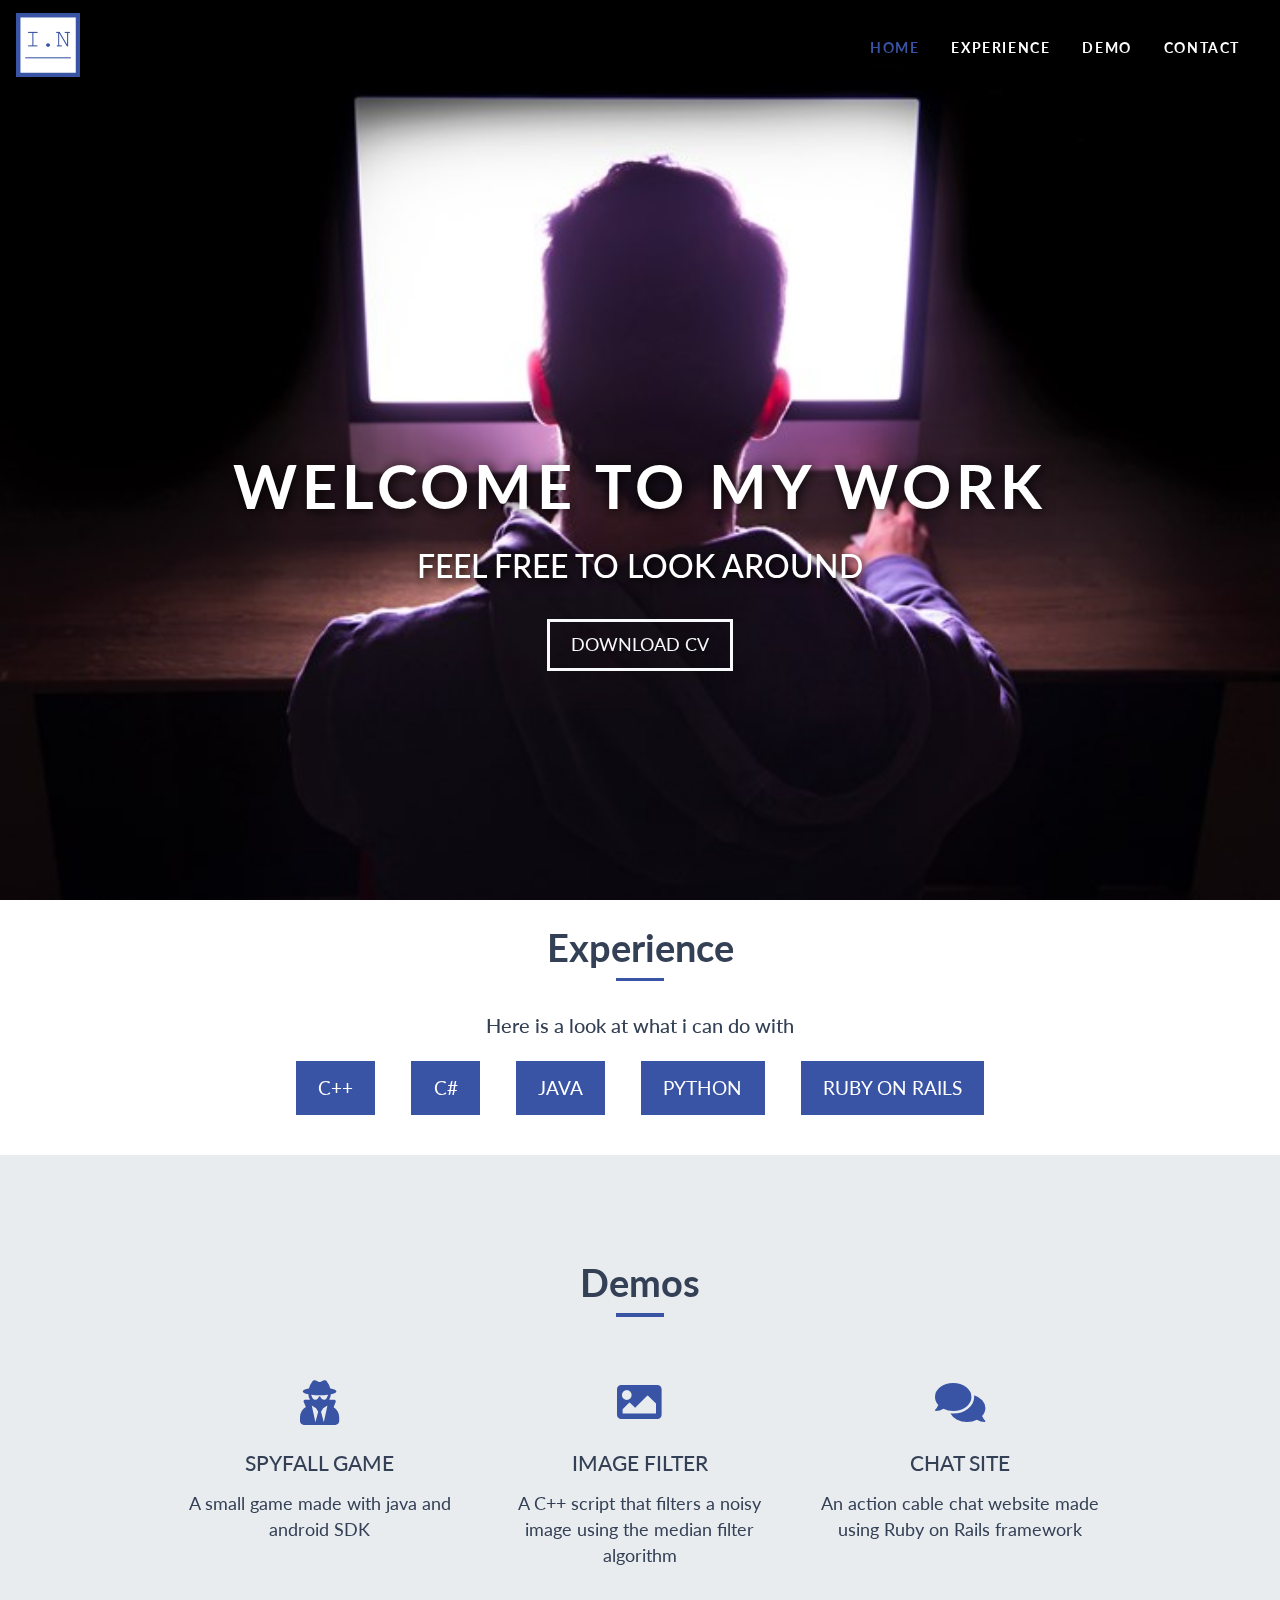
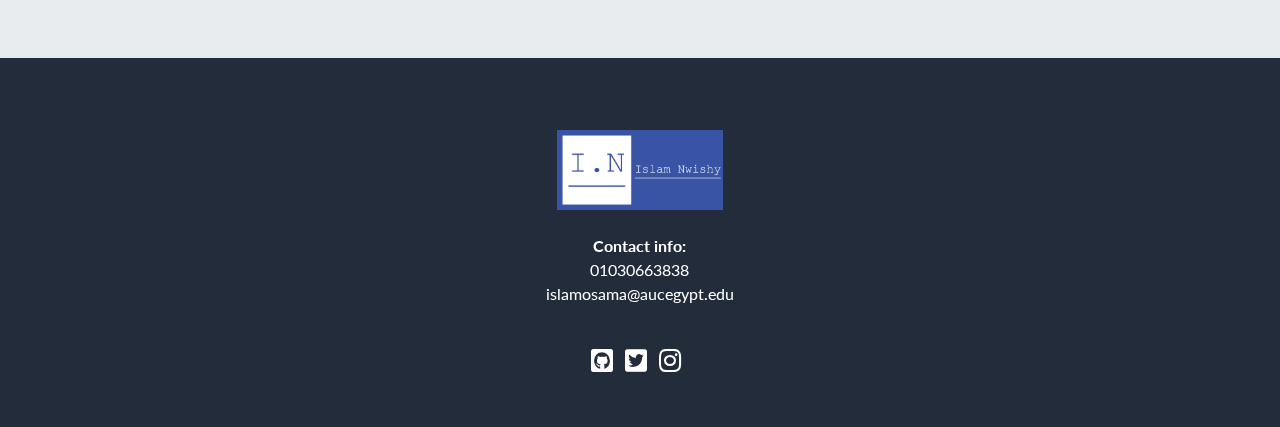
<file: index.html>
<!DOCTYPE html>
<html>

<head>
    <meta charset="UTF-8">
    <meta name="Description" content="A potfolio demo for islam Nwishy. A computer science undergraduate with experience in various programming languages and projects">
    <meta name="viewport" content="width=device-width">
    <title>Islam's Portfolio</title>
    <link rel="icon" type="image/png" href="img/Logo.png">
    <!---------Linking to Bootstrap----------->
    <link rel="stylesheet" href="https://stackpath.bootstrapcdn.com/bootstrap/4.3.1/css/bootstrap.min.css">
    <link rel="stylesheet" href="https://use.fontawesome.com/releases/v5.5.0/css/all.css">
    <link rel="stylesheet" href="style.css">
    <link rel="stylesheet" href="css/fixed.css">
</head>

<body data-spy="scroll" data-target="#navbarResponsive">

    <div id="home">
        <nav class="navbar navbar-expand-md navbar-dark bg-dark fixed-top">
            <a class="navbar-brand" href="#"><img src="img/Logo.png"></a>
            <button class="navbar-toggler" type="button" data-toggle="collapse" data-target="#navbarResponsive">
                <span class="navbar-toggler-icon"></span>
            </button>
            <div class="collapse navbar-collapse" id="navbarResponsive">
                <ul class="navbar-nav ml-auto">
                    <li class="nav-item">
                        <a class="nav-link" href="#home">Home</a>
                    </li>
                    <li class="nav-item">
                        <a class="nav-link" href="#experience">Experience</a>
                    </li>
                    <li class="nav-item">
                        <a class="nav-link" href="#demo">Demo</a>
                    </li>
                    <li class="nav-item">
                        <a class="nav-link" href="#contact">Contact</a>
                    </li>

                </ul>

            </div>
        </nav>

        <div class="landing">
            <div class="home-wrap">
                <div class="home-inner">

                </div>
            </div>
        </div>
        <div class="caption text-center">
            <h1>Welcome to my work</h1>
            <h4>Feel Free to Look around</h4>
            <a class="btn btn-outline-light btn-lg"
                href="https://drive.google.com/file/d/1OBUe3XC-TENpxbC29ZqiaRRwXv0BouT_/view?usp=sharing"
                target="_blank">Download CV</a>
        </div>


    </div>


    <div id="experience" class="offset">
        <div class="col-12 narrow text-center">
            <h1><strong><a href="Demos.html">Experience</a></strong></h1>
            <div class="heading-underline"></div>
            <h5>Here is a look at what i can do with</h5>
            <a class="btn btn-secondary btn-md" href="Demos.html#cpp">C++</a>
            <a class="btn btn-secondary btn-md" href="Demos.html#cs">C#</a>
            <a class="btn btn-secondary btn-md" href="Demos.html#java">java</a>
            <a class="btn btn-secondary btn-md" href="Demos.html#python">Python</a>
            <a class="btn btn-secondary btn-md" href="Demos.html#rails">Ruby on Rails</a>


        </div>

    </div>



    <div id="demo" class="offset">
        <div class="jumbotron">
            <div class="narrow text-center">
                <div class="col-12">
                    <h1><strong><a href="Demos.html#cpp">Demos</a></strong></h1>
                    <div class="heading-underline"></div>
                </div>
                <div class="row text-center">

                    <div class="col-md-4">
                        <div class="demos">
                            <a class="clickable" href="Demos.html#java"><i class="fas fa-user-secret fa-4x"
                                    data-fa-transform="shrink-5 up-5"></i></a>
                            <h3>SpyFall Game</h3>
                            <p>A small game made with java and android SDK</p>
                        </div>
                    </div>


                    <div class="col-md-4">
                        <div class="demos">
                            <a class="clickable" href="Demos.html#ImageFilt"><i class="fas fa-image fa-4x"
                                    data-fa-transform="shrink-4.5 up-4.5"></i></a>
                            <h3>Image Filter</h3>
                            <p>A C++ script that filters a noisy image using the median filter algorithm</p>
                        </div>
                    </div>

                    <div class="col-md-4">
                        <div class="demos">
                            <a class="clickable" href="Demos.html#rails"><i class="fas fa-comments fa-4x"
                                    data-fa-transform="shrink-4.5 up-5"></i></a>
                            <h3>Chat Site</h3>
                            <p>An action cable chat website made using Ruby on Rails framework</p>
                        </div>
                    </div>


                </div>
            </div>
        </div>
    </div>

    <div id="contact" class="offset">
        <footer>
            <div class="row justify-content-center">
                <div class="col-md-5 text-center">
                    <a href=""><img src="img/Logo2.png"></a>
                    <strong><br>Contact info:</strong>
                    <p>01030663838<br>islamosama@aucegypt.edu</p>
                    <a class="icon" href="https://github.com/IslamNwishy" target="_blank"><i class="fab fa-github-square"></i></a>
                    <a class="icon" href="https://twitter.com/smellyclouds" target="_blank"><i class="fab fa-twitter-square"></i></a>
                    <a class="icon" href="https://www.instagram.com/sosmellyclouds" target="_blank"><i
                            class="fab fa-instagram"></i></a>
                </div>
            </div>
        </footer>
    </div>






    <!---------Linking to Bootstrap----------->
    <script src="https://code.jquery.com/jquery-3.3.1.slim.min.js"></script>
    <script src="https://cdnjs.cloudflare.com/ajax/libs/popper.js/1.14.7/umd/popper.min.js"></script>
    <script src="https://stackpath.bootstrapcdn.com/bootstrap/4.3.1/js/bootstrap.min.js"></script>
    
  <!--  <script src="https://use.fontawesome.com/releases/v5.5.0/js/all.js"></script>-->
</body>

</html>
</file>
<file: style.css>
@import url('https://fonts.googleapis.com/css?family=Lato:400,700&display=swap');


body{
  overflow-x: hidden;
  font-family: 'Lato', sans-serif;
  color: #344055;

}

html{
  scroll-behavior: smooth;
}

.offset::before{
  display: block;
  content: "";
  height: 6rem;
  margin-top: -7rem;
}

/*navbar section*/

.navbar{
  text-transform: uppercase;
  font-weight: 700;
  font-size: .9rem;
  letter-spacing: .1rem;
  background: rgba(0, 0, 0, 0.6)!important;
}

.navbar-brand img{
  height: 4rem;
}

.navbar-nav li{
  padding-right: 1rem;
}

.navbar-dark .navbar-nav .nav-link{
  color: white;
  padding-top: .8rem;
}


.navbar-dark .navbar-nav .nav-link.active,
.navbar-dark .navbar-nav .nav-link:hover{
  color:#3953a5;
}

/* landing page */

.home-inner{
  background-image: url(img/backgroundHome.jpg);
}

.home-inner-secondary{
  background-image: url(img/BackgroundHome2.png);
}

.caption{
  width: 100%;
  max-width: 100%;
  position: absolute;
  top:50%;
  z-index: 1;
  color: white;
  text-transform: uppercase;
}


.caption h1{
  font-size: 3.8rem;
  font-weight: 700;
  letter-spacing: .3rem;
  text-shadow: .1rem .1rem .8rem black;
  padding-bottom: 1rem;
}

.caption h4{
  font-size: 2rem;
  text-shadow: .1rem .1rem .5rem black;
  padding-bottom: 1.6rem;
}

.btn-lg {
  border-width: medium;
  border-radius: 0;
  padding: .6rem 1.3rem;
  font-size: 1.1rem;
}


.narrow{
  width: 75%;
  margin: 1.5rem auto;
  padding-top: 2rem;
}

.narrow h1{
  font-size: 2.4rem;
}

@media (max-width: 650px){
  .navbar-brand img{
    height: 3rem;
  }
  
  .caption h1{
    font-size: 2rem;
    font-weight: 700;
    letter-spacing: .3rem;
    text-shadow: .1rem .1rem .5rem black;
    padding-bottom: 1rem;
  }
  
  .caption h4{
    font-size: 1rem;
    text-shadow: .1rem .1rem .3rem black;
    padding-bottom: 1.6rem;
    margin-left: 1.5rem;
    margin-right: 1.5rem;
  }
  
  .btn-lg {
    border-width: medium;
    border-radius: 0;
    padding: .6rem 1.3rem;
    font-size: .7rem;
  }
  
  
  .narrow h1{
    font-size: 2rem;
  }

  .narrow h5{
    font-size: .9rem;
  }

  .btn-md{
   
    font-size: .9rem !important;
    
  }

  #DemoPage .narrow{
    width: 90% !important;
    margin-bottom:-.1%;
    padding-bottom: 3%;
    
  }
}

.btn-secondary{
  border-width: medium;
  border-radius: 0;
  text-transform: uppercase;
  font-size: 1.2rem;
  padding: .6rem 1.2rem;
  margin: 1rem;
  color: white;
  background-color: #3953a5;
  border-color: #3953a5;
}

.btn-secondary:hover{
  background-color: #304589;
  border-color: #304589;
}

h1 a{
  color:#344055;
}

h1 a:hover{
  color: #344055;
}

.jumbotron{
  margin-bottom: 0  !important;
  padding: 2rem 0 !important;
  border-radius: 0;
}

.heading-underline{
  width: 3rem;
  height: .2rem;
  background-color: #3953a5;
  margin: 0 auto 2rem;
}

/*to remove*/
.demos svg.svg-inline--fa{
  color: #3953a5;
}

.demos h3{
  font-size: 1.3rem;
  text-transform: uppercase;
  padding-bottom: .4rem;
}

.demos p{
  font-size: 1.1rem;
}

.gif{
  height: 30rem;
}

.clickable{
  display: inline-block;
  color:#3953a5;
  margin-bottom: 9%;
  
}

.clickable i{
  font-size: 2.8rem;
  transition: 0.2s linear;
}

.clickable:hover i{
  transform: scale(1.3);
}

/*Contact section*/

footer{
  background-color:#232c3a;
  color:white;
  padding: 2rem 0 2rem;
  margin-top: 1rem;
}

footer img{
  height: 5rem;
  margin: 1.5rem 0;
}

footer a{
  color:white;
}

/*to remove*/
footer svg.svg-inline--fa{
  font-size: 1.6rem;
  margin: 1.2rem .5rem 0 0;

}

footer svg.svg-inline--fa:hover{
  color: #3953a5 !important;
}


footer .icon{
  display: inline-block;
  font-size: 1.6rem;
  margin: 1.2rem .5rem 0 0;

}

footer .icon:hover{
  color: #3953a5 !important;
}

/*Video stuff*/
.video {
  width: 100%;
  border: 1px solid black;
}
.wrapper{
  display:table;
  width:auto;
  position:relative;
  width:50%;
}
.playpause {
  background-image:url(img/play-solid.png);
  background-repeat:no-repeat;
  width:10%;
  height:10%;
  position:absolute;
  left:0%;
  right:0%;
  top:0%;
  bottom:0%;
  margin:auto;
  background-size:contain;
  background-position: center;
}

#cpp .fixed{
  background: url(img/cpp_logo.png);
  background-size: initial !important;
  background-repeat: repeat;
  z-index: -1;
}

#cs .fixed{
  background: url(img/cs_logo.png);
  background-size: initial !important;
  background-repeat: repeat;
  z-index: -1;
}

#java .fixed{
  background: url(img/java_logo.png);
  background-size: initial !important;
  background-repeat: repeat;
  background-color: #9fc2cc;
  z-index: -1;
}

#python .fixed{
  background: url(img/python_logo.png);
  background-size: initial !important;
  background-repeat: repeat;
  background-color: #ebebd3;
  z-index: -1;
}

#rails .fixed{
  background: url(img/rails_logo.png);
  background-size: initial !important;
  background-repeat: repeat;
  background-color: #bfada3;
  z-index: -1;
}

.dark{
  background-color: rgba(0, 0, 0, 0.75);
  margin-top: -1.5rem;
}


.white-bg{
  background-color:white;
  width: 100%;
  padding: 3.5rem 0 !important;
  margin-top: 1rem;
  
}

#DemoPage .narrow{
  width: 65%;
  margin-bottom:-.1%;
  padding-bottom: 3%;
  
}

#java .jumbotron{
  margin-bottom: 0  !important;
  padding: 2rem 0, 3.5rem !important;
  border-radius: 0;
  margin-top: 1rem !important;
}

#rails .jumbotron{
  margin-bottom: 0  !important;
  padding: 2rem 0, 3.5rem !important;
  border-radius: 0;
  margin-top: 1rem !important;
}
</file>
<file: css/fixed.css>
/*--- Extra Bootstrap Column Padding --*/
[class*="col-"] {
  padding: 1rem;
}

/*--- Bootstrap Mobile Gutter Fix --*/
.row, .container-fluid {
margin-left: 0px!important;
margin-right: 0px!important;
}

/*--- Fix for Fixed Navbar jumping on scroll --*/
.fixed-top  {
 -webkit-backface-visibility: hidden;
}

/*--- Fixed Landing Page Section --*/
.landing {
  position: relative;
  width: 100%;
  height: 100vh;
  display: table;
  z-index: -1;
}
.home-wrap {
  clip: rect(0, auto, auto, 0);
  position: absolute;
  top: 0;
  left: 0;
  width: 100%;
  height: 100%;
}
.home-inner {
  position: fixed;
  display: table;
  top: 0;
  left: 0;
  width: 100%;
  height: 100%;
  background-size: cover;
  background-position: center center;
  -webkit-transform: translateZ(0);
          transform: translateZ(0);
  will-change: transform;
}
.home-inner-secondary {
  position: fixed;
  display: table;
  top: 0;
  left: 0;
  width: 100%;
  height: 100%;
  background-size: cover;
  background-position: center center;
  -webkit-transform: translateZ(0);
          transform: translateZ(0);
  will-change: transform;
}

/*--- iOS Fixed Background Image --*/
.fixed-background {
  position: relative;
  width: 100%;
}
.fixed-wrap {
  clip: rect(0, auto, auto, 0);
  position: absolute;
  top: 0;
  left: 0;
  width: 100%;
  height: 100%;
  z-index: -999!important;
}
.fixed {
  position: fixed;
  display: block;
  top: 0;
  left: 0;
  width: 100%;
  height: 100%;
  background-size: cover;
  background-position: center center;
  -webkit-transform: translateZ(0);
          transform: translateZ(0);
  will-change: transform;
}
</file>
